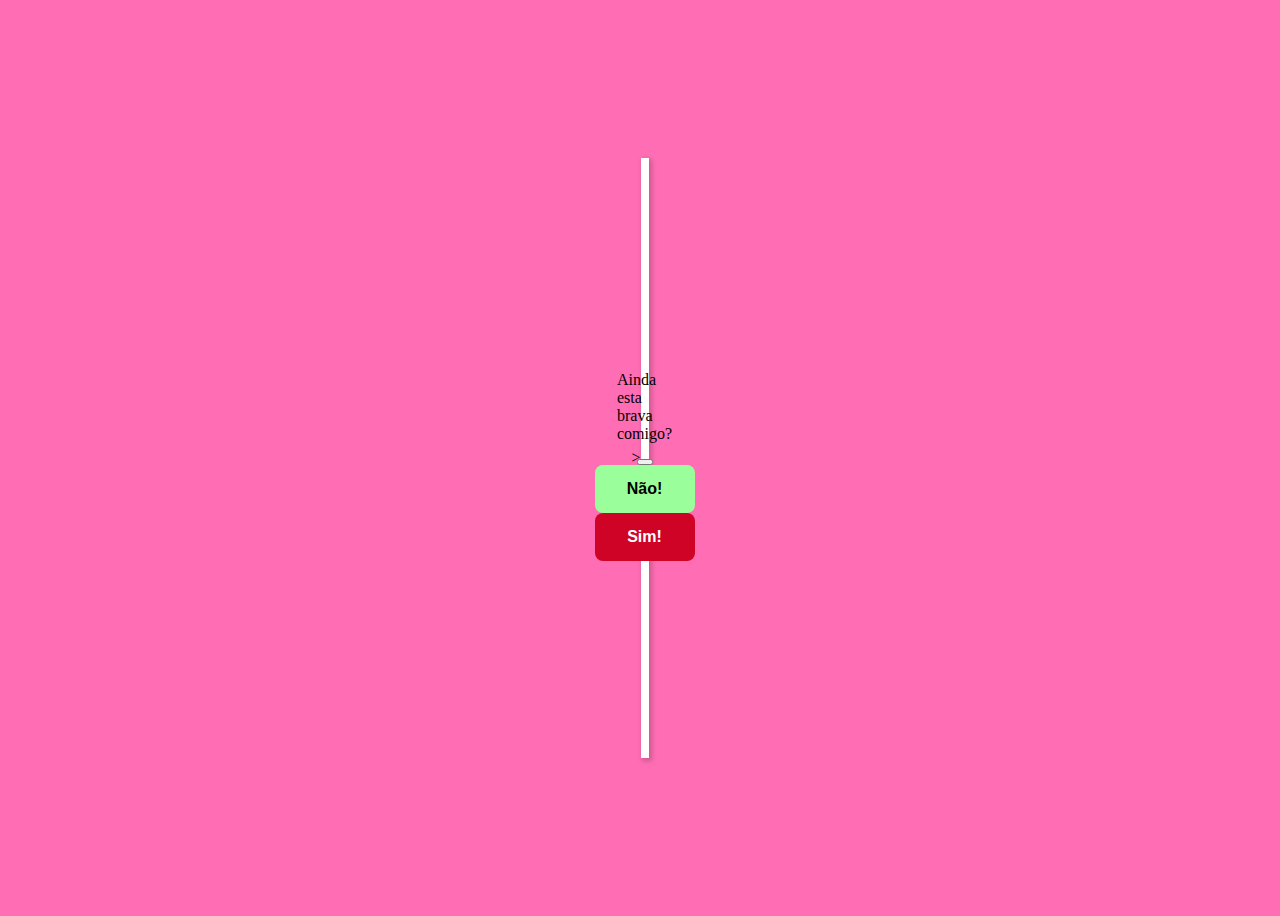
<file: index.html>
<!DOCTYPE <html></html>
<html lang= "en"> 
    <head>
        <meta charset="UTF-8">>
        <meta name="viewport"
        content="widt=device-width,initial-scale=1.0"/>
        <title>Document</title>
        <link rel="stylesheet" href="style.css">
        <title> Sim ou Não </title>
    </head>
    <body>
        <div class="card" id="card">
            <div class="question" id="question"></div>
            <p> Ainda esta brava comigo?</p>
        <button id="button">
        <button id="Não=" class="btn-não"> Não!</button>
        <button id="Sim=" class="btn-sim"> Sim!</button>
     
    </div>
</div>
        
        <div class="answer" id="answer">
        <p> Eu Sabia! Gostosa &hearts; </p>
         </div>
        </div>
         <script src="script.js"> </script>
    
        
    </body>

</html>
</file>
<file: style.css>
body {
    display: flex;
    align-items: center;
    justify-content: center;
    height: 100vh;

    background-color: #ff6eb4;
}

.card{
    display: flex;
    justify-content: center;
    align-items: center;
    flex-direction: column;

    height: 600px;
    width: 8px;

    background-color: #fff;
border: 8px;
box-shadow: 2px 2px 5px 1px rgb(0, 0, 0, 0.2);
}
.card > .question p {
    font-size: 32px;
    font-family: sans-serif;
    font-weight: 600;

}
.btn-não, .btn-sim {
    height: 48px;
    width: 100px;

    border: none;
    border-radius: 8px;
    font-size: 16px;
    font-weight: bold;
    cursor: pointer;

}
.btn-não{
    background-color: #9AFF9A;
}
.btn-sim {
    background-color: #cf0325;
    color: #FFF;
}
.answer {
    display: none;
}
.answer> p {
    font-size: 48px;
    font-family:  sans-serif;
    font-weight: bold;
    color: #ff6eb4;
    text-shadow: 1px 1px #000;

}

}
</file>
